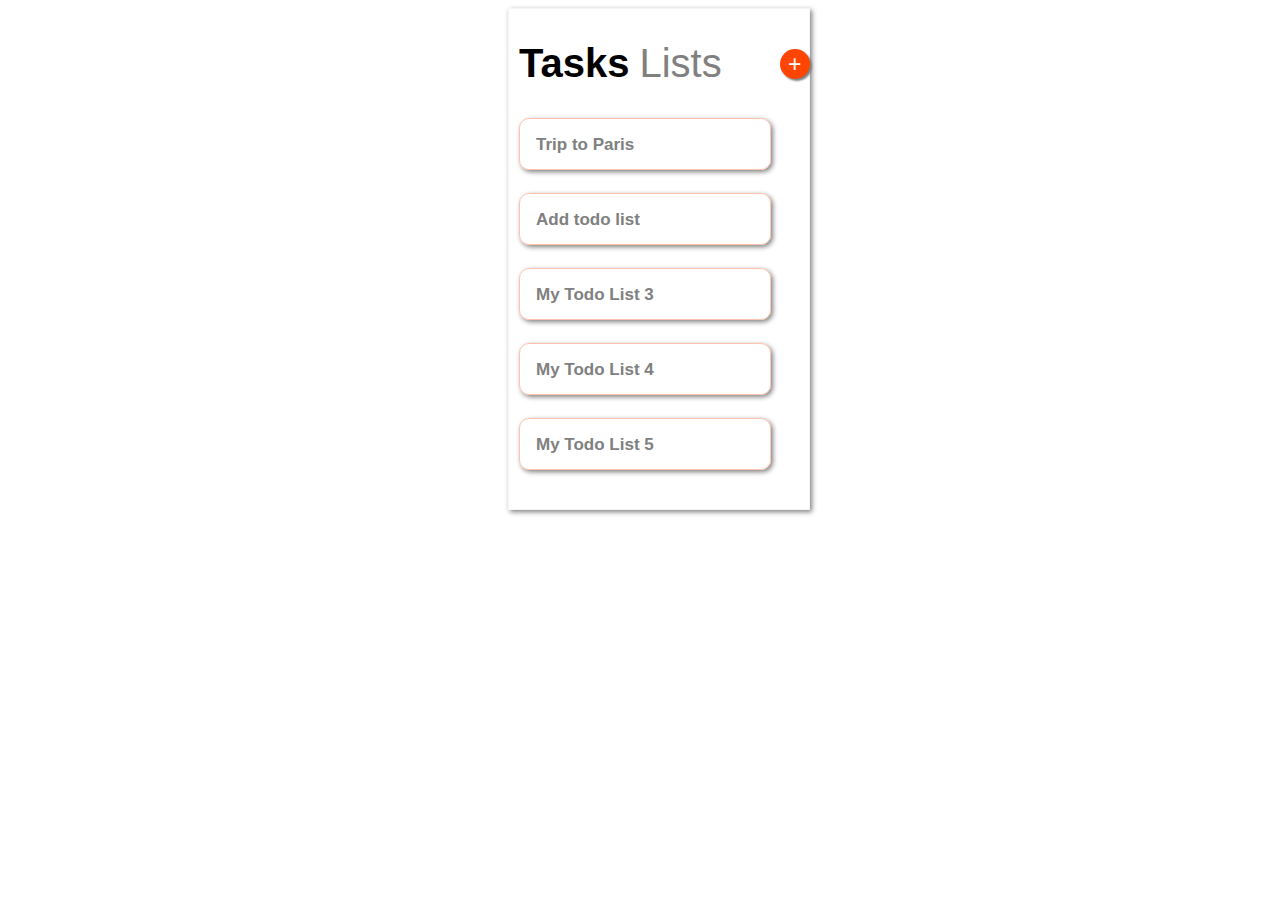
<file: index.html>
<!DOCTYPE html>

<html>
    <head>
        <meta charset="utf-8">
        <meta http-equiv="X-UA-Compatible" content="IE=edge">
        <title></title>
        <meta name="description" content="">
        <meta name="viewport" content="width=device-width, initial-scale=1">


        <link rel="stylesheet" href="./First.css">
    </head>

    <body>
        
        <div class="container">
            
            <div class="esemble">

                <div class="tasklist">
                    <div>
                        <h1 class="tasks">Tasks</h1>
                    </div>

                    <div>
                        <h1 class="lists">Lists</h1>
                    </div>
                </div>
                    <a href="final.html">
                <button class="button">+</button>
                    </a>
            </div>

            <div class="bigbox">
              <a href="./second.html">
                <div class="box"><button class="p">Trip to Paris</button></div>
                </a>
                <a href="./final.html">
                <div class="box"><button class="p">Add todo list</button></div>
                </a>
                <a href="./todo3.html"><div class="box"><button class="p">My Todo List 3</button></div></a>
                <a href="./todo4.html"> <div class="box"><button class="p">My Todo List 4</button></div></a>
                <a href="./todo5.html"> <div class="box"><button class="p">My Todo List 5</button></div></a>

            </div>


        </div>
        
        
    </body>
</html>
</file>
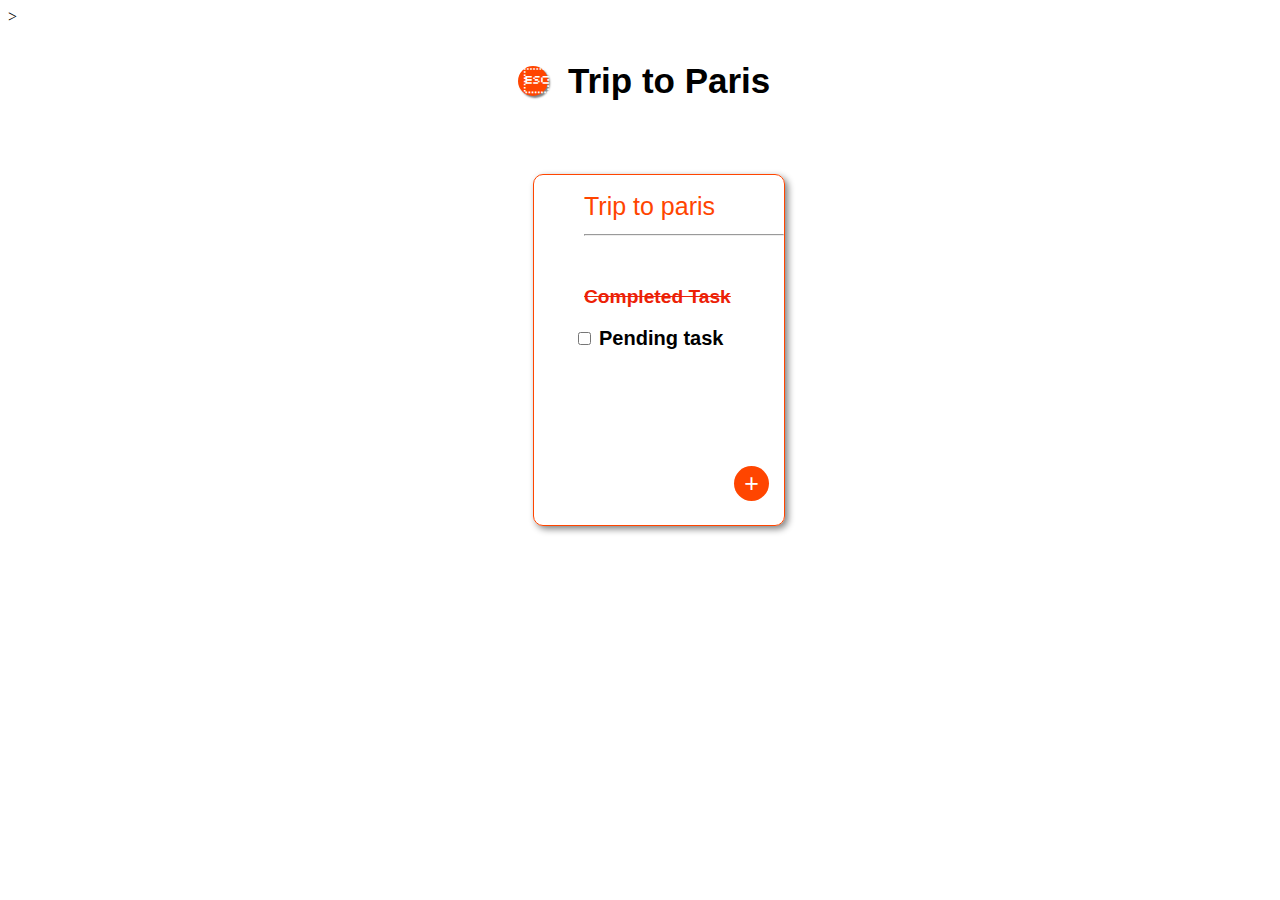
<file: crome.html>
<!DOCTYPE html>
<!-- saved from url=(0052)file:///C:/Users/lenovo/Desktop/Firstmob/second.html -->
<html><head><meta http-equiv="Content-Type" content="text/html; charset=UTF-8"></head><body>&gt;

    
        
        <meta http-equiv="X-UA-Compatible" content="IE=edge">
        <title></title>
        <meta name="description" content="">
        <meta name="viewport" content="width=device-width, initial-scale=1">


        <link rel="stylesheet" href="./crome_files/second.css">
    

    
        
        <div class="container">
            
            <div class="esemble">

                <button class="button"></button>
                <div class="tasklist">
                    <div>
                        <h1 class="tasks">Trip to Paris</h1>
                    </div>

                    
                </div>


               
            </div>

           
            
            <div class="flex">

                <div class="trip">
                    
                        <h1 class="trip1">Trip to paris <hr> </h1>
                
                </div>
    
                <div class="complited">
                    <p> <strike>Completed Task</strike> </p>
                    
                </div>
    
                <div class="checkbox">
                    <input type="checkbox" id="box">
                    <label for="box" class="pending">Pending task</label>
                </div>
    
                <div class="button21">
                    <button class="button2">+</button>
                </div>
    
            </div>


        </div>
        
        
    
</body></html>
</file>
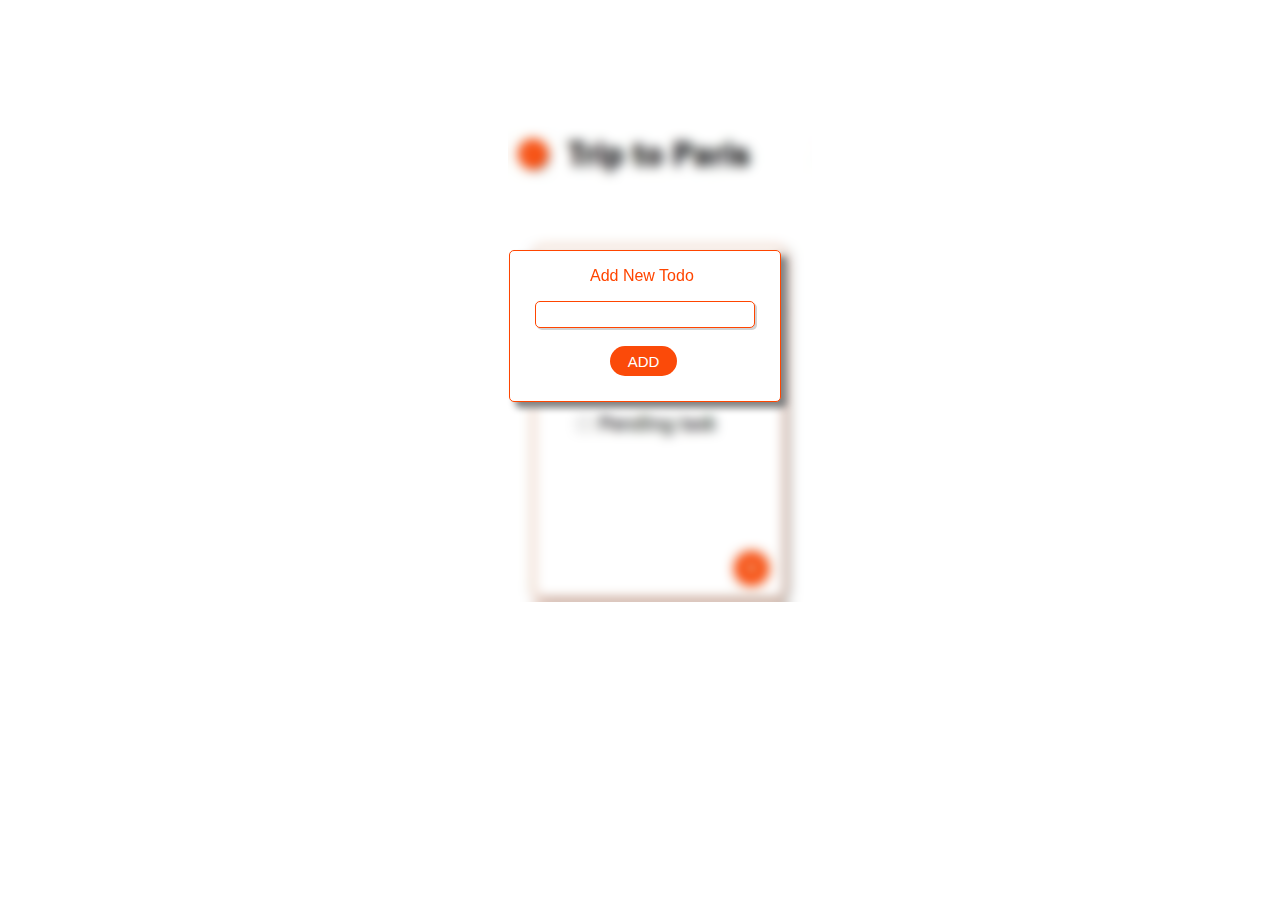
<file: final.html>
<html>
    <head>
        <link rel="stylesheet" href="./final.css">
    </head>

    <body>
        <div class="first">
            
            <div class="first1">
            
                <div class="first2">

                    <p class="p">Add New Todo</p>
                    <input type="text" class="box">
                    <br>
                    <br>
                    <a href="index.html">
                    <button class="button">ADD</button>
                     </a>

                </div>

            </div>

        </div>

       
    </body>
</html>
</file>
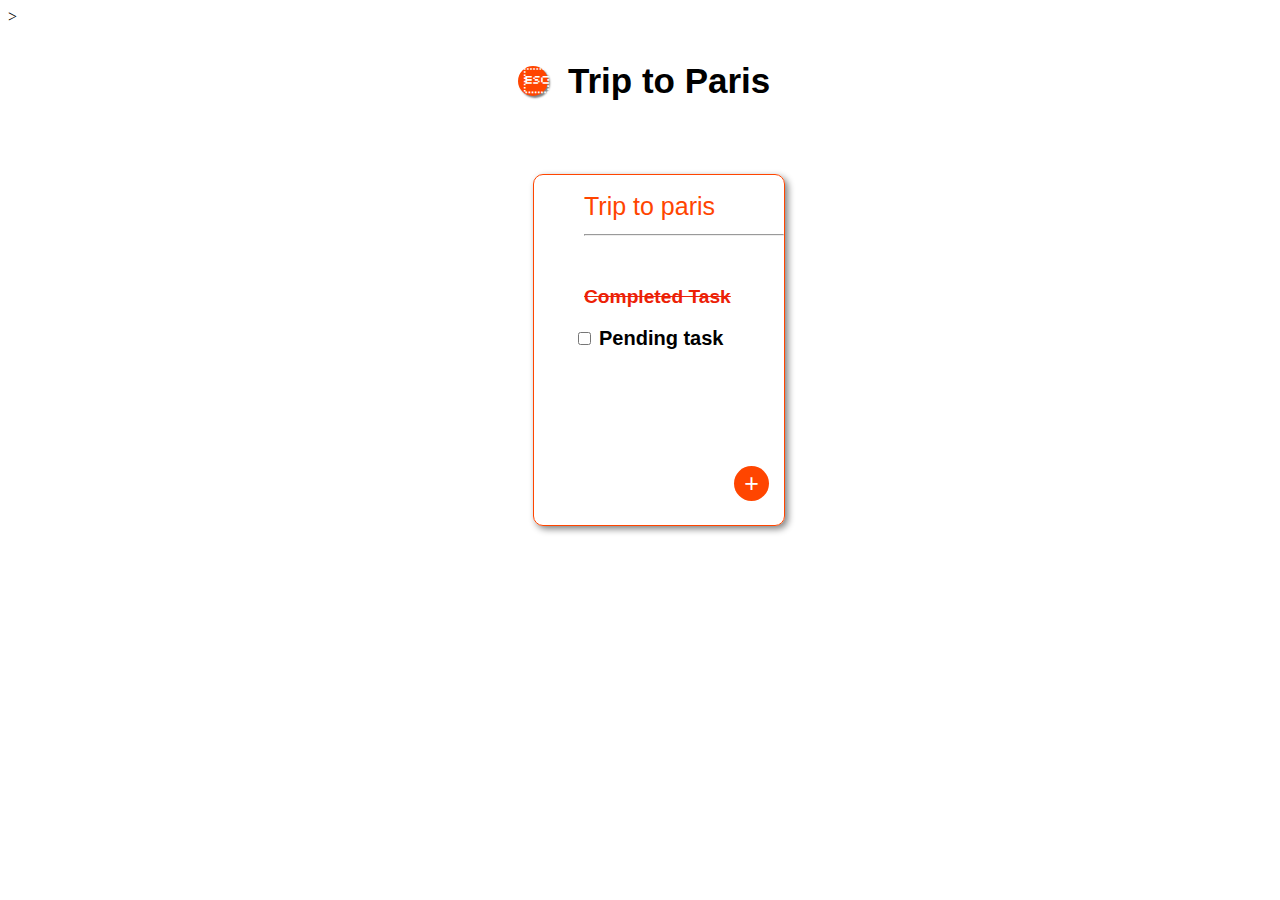
<file: second.html>
<!DOCTYPE html>
>
<html>
    <head>
        <meta charset="utf-8">
        <meta http-equiv="X-UA-Compatible" content="IE=edge">
        <title></title>
        <meta name="description" content="">
        <meta name="viewport" content="width=device-width, initial-scale=1">


        <link rel="stylesheet" href="./second.css">
    </head>

    <body>
        
        <div class="container">
            
            <div class="esemble">
                <a href="index.html">
                <button class="button">&#27;</button>
                  </a>
                <div class="tasklist">
                    <div>
                        <h1 class="tasks">Trip to Paris</h1>
                    </div>

                    
                </div>


               
            </div>

           
            
            <div class="flex">

                <div class="trip">
                    
                        <h1 class="trip1">Trip to paris <hr> </h1>
                
                </div>
    
                <div class="complited">
                    <p> <strike>Completed Task</strike> </p>
                    
                </div>
    
                <div class="checkbox">
                    <input type="checkbox" id="box">
                    <label for="box" class="pending">Pending task</label>
                </div>
    
                <div class="button21">
                    <a href="third.html">
                    <button class="button2">+</button>
                    </a>
                </div>
    
            </div>


        </div>
        
        
    </body>
</html>
</file>
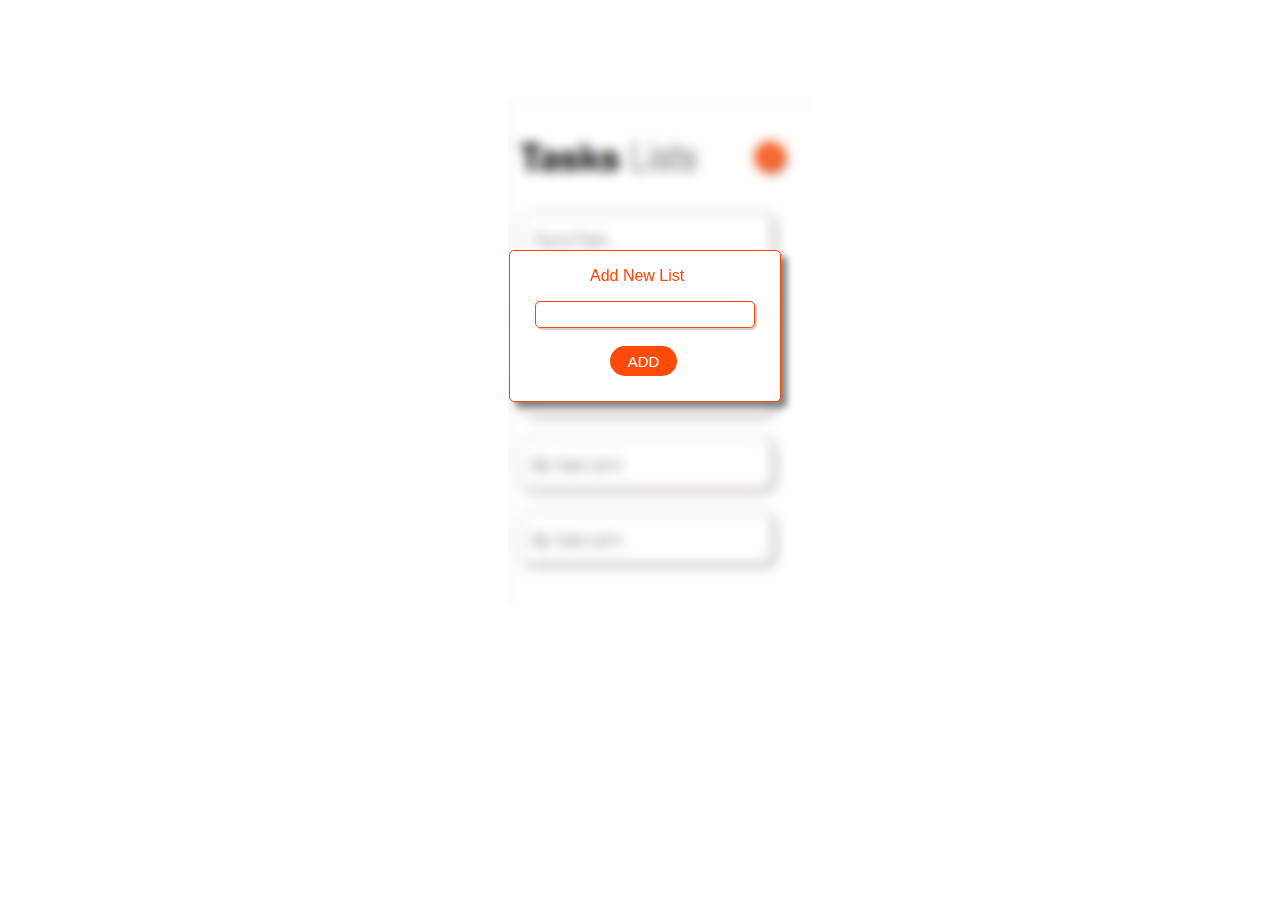
<file: third.html>
<html>
    <head>
        <link rel="stylesheet" href="./third.css">
    </head>

    <body>
        <div class="first">
            
            <div class="first1">
            
                <div class="first2">

                    <p class="p">Add New List</p>
                    <input type="text" class="box">
                    <br>
                    <br>
                    <a href="second.html">
                    <button class="button">ADD</button>
                    </a>

                </div>

            </div>

        </div>

       
    </body>
</html>
</file>
<file: First.css>
.container
{
    width: 300px;
    height: 500px;
    border-style: solid;
    border-width: thin;
    margin-left: 500px;
    border-color: whitesmoke;
    box-shadow: 2px 2px 5px gray;

}

.tasklist
{
    display: flex;
}

.tasks
{
    font-family: 'Franklin Gothic Medium', 'Arial Narrow', Arial, sans-serif;
    font-size: 40px;
    font-weight: bolder;
    margin-left: 10px;
    

}


.lists
{
    font-family:  'Arial Narrow', Arial, sans-serif;
    font-size: 40px;
    font-weight: 100;
    margin-left: 10px;
    color: gray;
    
}

.button
{
    width: 30px;
    height:30px;
    border-radius: 50%;
    font-size: 23px;
    color: white;
    background-color: orangered;
    border-style: none;
    margin-top:35px ;
    margin-left:58px ;
    box-shadow: 2px 2px 2px gray;
    cursor: pointer;

}

.esemble
{
    display: flex;
    margin-top: 5px;
    
}

.bigbox
{
  margin-top: 5px;
}

.box
{
    width:250px ;
    height: 50px;
    border-style: solid;
    border-color: rgb(255, 195, 173);
    border-width: thin;
    margin-bottom: 23px;
    margin-left: 10px;
    border-radius: 10px;
    box-shadow: 2px 2px 5px gray;
}


 .p
{
    font-family: 'Arial Narrow', Arial, sans-serif ;
    font-weight: 800;
    margin-left: 10px;
    margin-top: 15px;
    color: gray;
    font-size: 17px;
    background-color: white;
    border: none;

}



.button:hover
{
    background-color: rgb(255, 21, 0);
}

@media(max-width:680px) {

     .container
    {
        width: 300px;
        height: 700px;
        border-style: solid;
        border-width: thin;
        margin-left: 100px;
        border-color: whitesmoke;
        box-shadow: 2px 2px 5px gray;
    
    }
    
    .tasklist
    {
        display: flex;
        margin-left: 0px;
    }
    
    .tasks
    {
        font-family: 'Franklin Gothic Medium', 'Arial Narrow', Arial, sans-serif;
        font-size: 40px;
        font-weight: bolder;
        margin-left: 10px;
        width: 100px;
        
    
    }
    
    
    .lists
    {
        font-family:  'Arial Narrow', Arial, sans-serif;
        font-size: 40px;
        font-weight: 100;
        margin-left: 10px;
        color: gray;
        
    }
    
    .button
    {
        width: 30px;
        height:30px;
        border-radius: 50%;
        font-size: 23px;
        color: white;
        background-color: orangered;
        border-style: none;
        margin-top:35px ;
        margin-left:58px ;
        box-shadow: 2px 2px 2px gray;
        cursor: pointer;
    
    }
    
    .esemble
    {
        display: flex;
        margin-top: 5px;
        
    }
    
    .bigbox
    {
      margin-top: 5px;
    }
    
    .box
    {
        width:250px ;
        height: 50px;
        border-style: solid;
        border-color: rgb(255, 195, 173);
        border-width: thin;
        margin-bottom: 23px;
        margin-left: 10px;
        border-radius: 10px;
        box-shadow: 2px 2px 5px gray;
    }
    
    .p
    {
        font-family: 'Arial Narrow', Arial, sans-serif ;
        font-weight: 800;
        margin-left: 10px;
        margin-top: 15px;
        color: gray;
        font-size: 17px;
        background-color: white;
        border: none;
    
    }
    
    .button:hover
    {
        background-color: rgb(255, 21, 0);
    }


    
}
</file>
<file: crome_files/second.css>
.container
{
    width: 300px;
    height: 500px;
    
    border-width: thin;
    margin-left: 500px;
    
    border-style: none;

}

.tasklist
{
    display: flex;
}

.tasks
{
    font-family: 'Franklin Gothic Medium', 'Arial Narrow', Arial, sans-serif;
    font-size: 35px;
    font-weight: bolder;
    margin-left: 20px;
    margin-top: 30px;
    

}


.lists
{
    font-family:  'Arial Narrow', Arial, sans-serif;
    font-size: 40px;
    font-weight: 100;
    margin-left: 10px;
    color: gray;
    
}

.button
{
    width: 30px;
    height:30px;
    border-radius: 50%;
    font-size: 23px;
    color: white;
    background-color: orangered;
    border-style: none;
    margin-top:35px ;
    margin-left:10px ;
    box-shadow: 2px 2px 2px gray;
    font-size: 25px;

}

.esemble
{
    display: flex;
    margin-top: 5px;
    
}


.flex{
    /*display: flex;*/
    width: 250px;
    height: 350px;
    border-style: solid;
    border-color: orangered;
    border-radius: 10px;
    margin-left:50px ;
    border-width: thin;
    margin-top: 50px;
   box-shadow: 3px 3px 7px gray  ; 
    margin-top: 50px ;
    margin-left: 25px;
    
   
    
}

.trip
{
    margin-left: 50px;
}
.trip1{
    font-family: 'Segoe UI', Tahoma, Geneva, Verdana, sans-serif;
    color: orangered;
    font-weight:500;
    font-size: 25px;
}


.complited
{
    
    font-family:'Segoe UI', Tahoma, Geneva, Verdana, sans-serif;
    font-size: 15px;
    color: rgb(236, 33, 6);
    font-weight: 900;
    font-size: larger;
    margin-left: 50px;
    margin-top: 50px;
    
    

}
.pending
{
    font-family:'Segoe UI', Tahoma, Geneva, Verdana, sans-serif;
    font-weight: 600;
    
}
.checkbox{
    margin-left: 40px;
    margin-top: 10px;
    font-size: 20px;

}

.button2
{
    width: 35px;
    height: 35px;
    border-radius:50%;
    margin-top: 10px;
    margin-right: 10px;
    border-color: orangered;
    background-color: orangered;
    color: white;
    border-style: none;
    font-size: 25px ;
}

.button21{
    margin-left: 200px;
    margin-top: 106px;
}
</file>
<file: final.css>
.first
{
    
    
    display: flex;
    justify-content: center;
    width: 304px;                  /* width: 1195px;
                                     height: 611px;*/
    height: 502px;
    
    background-image: url('./second.JPG');
    margin-left: 500px;
    margin-top: 100px;
    
    
}

.first1{
    width: 304px;
    height: 502px;px;
    backdrop-filter: blur(6px);
   /* border-width: thin;
    border-style: solid;
    border-right-style: none;
    border-left-style: none;
    */
}

.first2{

    width: 270px;
    height:150px;
    border-style: solid;
    border-width: thin;
    border-color: orangered;
    border-radius: 5px;
    margin-left: 1px;
    margin-top: 150px;
    background-color: white;
    box-shadow: 6px 6px 7px gray;

}

.p
{
    color: orangered;
    font-family: 'Segoe UI', Tahoma, Geneva, Verdana, sans-serif;
    font-weight: 500;
    margin-left: 80px;

}

.box
{
    border-color: orangered;
    border-style: solid;
    border-width: thin;
    width: 220px;
    height: 27px;
    border-radius: 5px;
    margin-left: 25px;
    box-shadow: 2px 2px lightgray;
}

.button
{
    margin-left: 100px;
    color:white;
    width: 67px; 
    height: 30px;
    background-color: rgb(251, 74, 9);
    border-radius: 20px;
    border-style: none;
    font-size: 15px;
    cursor:pointer;
}

.button:hover
{
    background-color: rgb(255, 21, 0);
}
</file>
<file: second.css>
.container
{
    width: 300px;
    height: 500px;
    
    border-width: thin;
    margin-left: 500px;
    
    border-style: none;
   

}

.tasklist
{
    display: flex;
}

.tasks
{
    font-family: 'Franklin Gothic Medium', 'Arial Narrow', Arial, sans-serif;
    font-size: 35px;
    font-weight: bolder;
    margin-left: 20px;
    margin-top: 30px;
    

}


.lists
{
    font-family:  'Arial Narrow', Arial, sans-serif;
    font-size: 40px;
    font-weight: 100;
    margin-left: 10px;
    color: gray;
    
}

.button
{
    width: 30px;
    height:30px;
    border-radius: 50%;
    font-size: 23px;
    color: white;
    background-color: orangered;
    border-style: none;
    margin-top:35px ;
    margin-left:10px ;
    box-shadow: 2px 2px 2px gray;
    font-size: 25px;
    cursor: pointer;

}

.esemble
{
    display: flex;
    margin-top: 5px;
    
}


.flex{
    /*display: flex;*/
    width: 250px;
    height: 350px;
    border-style: solid;
    border-color: orangered;
    border-radius: 10px;
    margin-left:50px ;
    border-width: thin;
    margin-top: 50px;
   box-shadow: 3px 3px 7px gray  ; 
    margin-top: 50px ;
    margin-left: 25px;
    
   
    
}

.trip
{
    margin-left: 50px;
}
.trip1{
    font-family: 'Segoe UI', Tahoma, Geneva, Verdana, sans-serif;
    color: orangered;
    font-weight:500;
    font-size: 25px;
}


.complited
{
    
    font-family:'Segoe UI', Tahoma, Geneva, Verdana, sans-serif;
    font-size: 15px;
    color: rgb(236, 33, 6);
    font-weight: 900;
    font-size: larger;
    margin-left: 50px;
    margin-top: 50px;
    
    

}
.pending
{
    font-family:'Segoe UI', Tahoma, Geneva, Verdana, sans-serif;
    font-weight: 600;
    
}
.checkbox{
    margin-left: 40px;
    margin-top: 10px;
    font-size: 20px;

}

.button2
{
    width: 35px;
    height: 35px;
    border-radius:50%;
    margin-top: 10px;
    margin-right: 10px;
    border-color: orangered;
    background-color: orangered;
    color: white;
    border-style: none;
    font-size: 25px ;
    cursor: pointer;
}

.button21{
    margin-left: 200px;
    margin-top: 106px;
}

.button:hover{

    background-color: rgb(255, 21, 0);
}

.button2:hover{

    background-color: rgb(255, 21, 0);
}


@media(max-width:680px) {

    .container
    {
    position: absolute;
    width: 450px;
    height: 740px;
    background-color:none;
    
    border-width: none;
    margin-left:-50px;
    
    border-style: none;
   
    }


    .esemble
    {
        position: absolute;
        display: flex;
        margin-top: 5px;
        margin-left: 45px;
        background-color:none;
        width: 400px;

    }

    .button
    {
        width: 50px;
        height:50px;
        border-radius: 50%;
        font-size: 23px;
        color: white;
        background-color: orangered;
        border-style: none;
        margin-top:35px ;
        margin-left:20px ;
        box-shadow: 2px 2px 2px gray;
        font-size: 40px;
        cursor: pointer;
    
    }

    .tasks
    {
        font-family: 'Franklin Gothic Medium', 'Arial Narrow', Arial, sans-serif;
    font-size: 48px;
    font-weight: bolder;
    margin-left: 45px;
    margin-top: 30px;

    }
    
    .flex
    {
        position: absolute;
        background-color:none;
        width: 390px;
        height: 550px;
        border-style: solid;
        border-color: orangered;
        border-radius: 10px;
        margin-left:50px ;
        border-width: thin;
       box-shadow: 3px 3px 7px gray  ; 
        margin-top: 130px ;
        margin-right: -45px;
        

    }

    .trip1
    {
    font-family: 'Segoe UI', Tahoma, Geneva, Verdana, sans-serif;
    color: orangered;
    font-weight:500;
    font-size: 35px;
    margin-left: 60px;

    }

    .complited
    {
    font-family:'Segoe UI', Tahoma, Geneva, Verdana, sans-serif;
    font-size: 25px;
    color: rgb(236, 33, 6);
    font-weight: 900;
    
    margin-left: 110px;
    margin-top: 50px;
    }


    .pending
    {
        font-family:'Segoe UI', Tahoma, Geneva, Verdana, sans-serif;
    font-weight: 600;

    }

    .checkbox{
        margin-left: 100px;
        margin-top: 10px;
        font-size: 30px;
    }

    .button21
    {
        margin-left: 320px;
        margin-top: 210px;
    }
    .button2{
        
        width: 45px;
        height: 45px;
        border-radius:50%;
        margin-top: 10px;
        margin-right: 10px;
        border-color: orangered;
        background-color: orangered;
        color: white;
        border-style: none;
        font-size: 40px ;
        cursor: pointer;

    }    
}
</file>
<file: third.css>
.first
{
    
    
    display: flex;
    justify-content: center;
    width: 304px;                  /* width: 1195px;
                                     height: 611px;*/
    height: 502px;
    
    background-image: url('./first.JPG');
    margin-left: 500px;
    margin-top: 100px;
    
    
}

.first1{
    width: 304px;
    height: 502px;px;
    backdrop-filter: blur(6px);
   /* border-width: thin;
    border-style: solid;
    border-right-style: none;
    border-left-style: none;
    */
}

.first2{

    width: 270px;
    height:150px;
    border-style: solid;
    border-width: thin;
    border-color: orangered;
    border-radius: 5px;
    margin-left: 1px;
    margin-top: 150px;
    background-color: white;
    box-shadow: 6px 6px 7px gray;

}

.p
{
    color: orangered;
    font-family: 'Segoe UI', Tahoma, Geneva, Verdana, sans-serif;
    font-weight: 500;
    margin-left: 80px;

}

.box
{
    border-color: orangered;
    border-style: solid;
    border-width: thin;
    width: 220px;
    height: 27px;
    border-radius: 5px;
    margin-left: 25px;
    box-shadow: 2px 2px lightgray;
}

.button
{
    margin-left: 100px;
    color:white;
    width: 67px; 
    height: 30px;
    background-color: rgb(251, 74, 9);
    border-radius: 20px;
    border-style: none;
    font-size: 15px;
    cursor: pointer;
}

.button:hover
{
    background-color: rgb(255, 21, 0);
}
</file>
